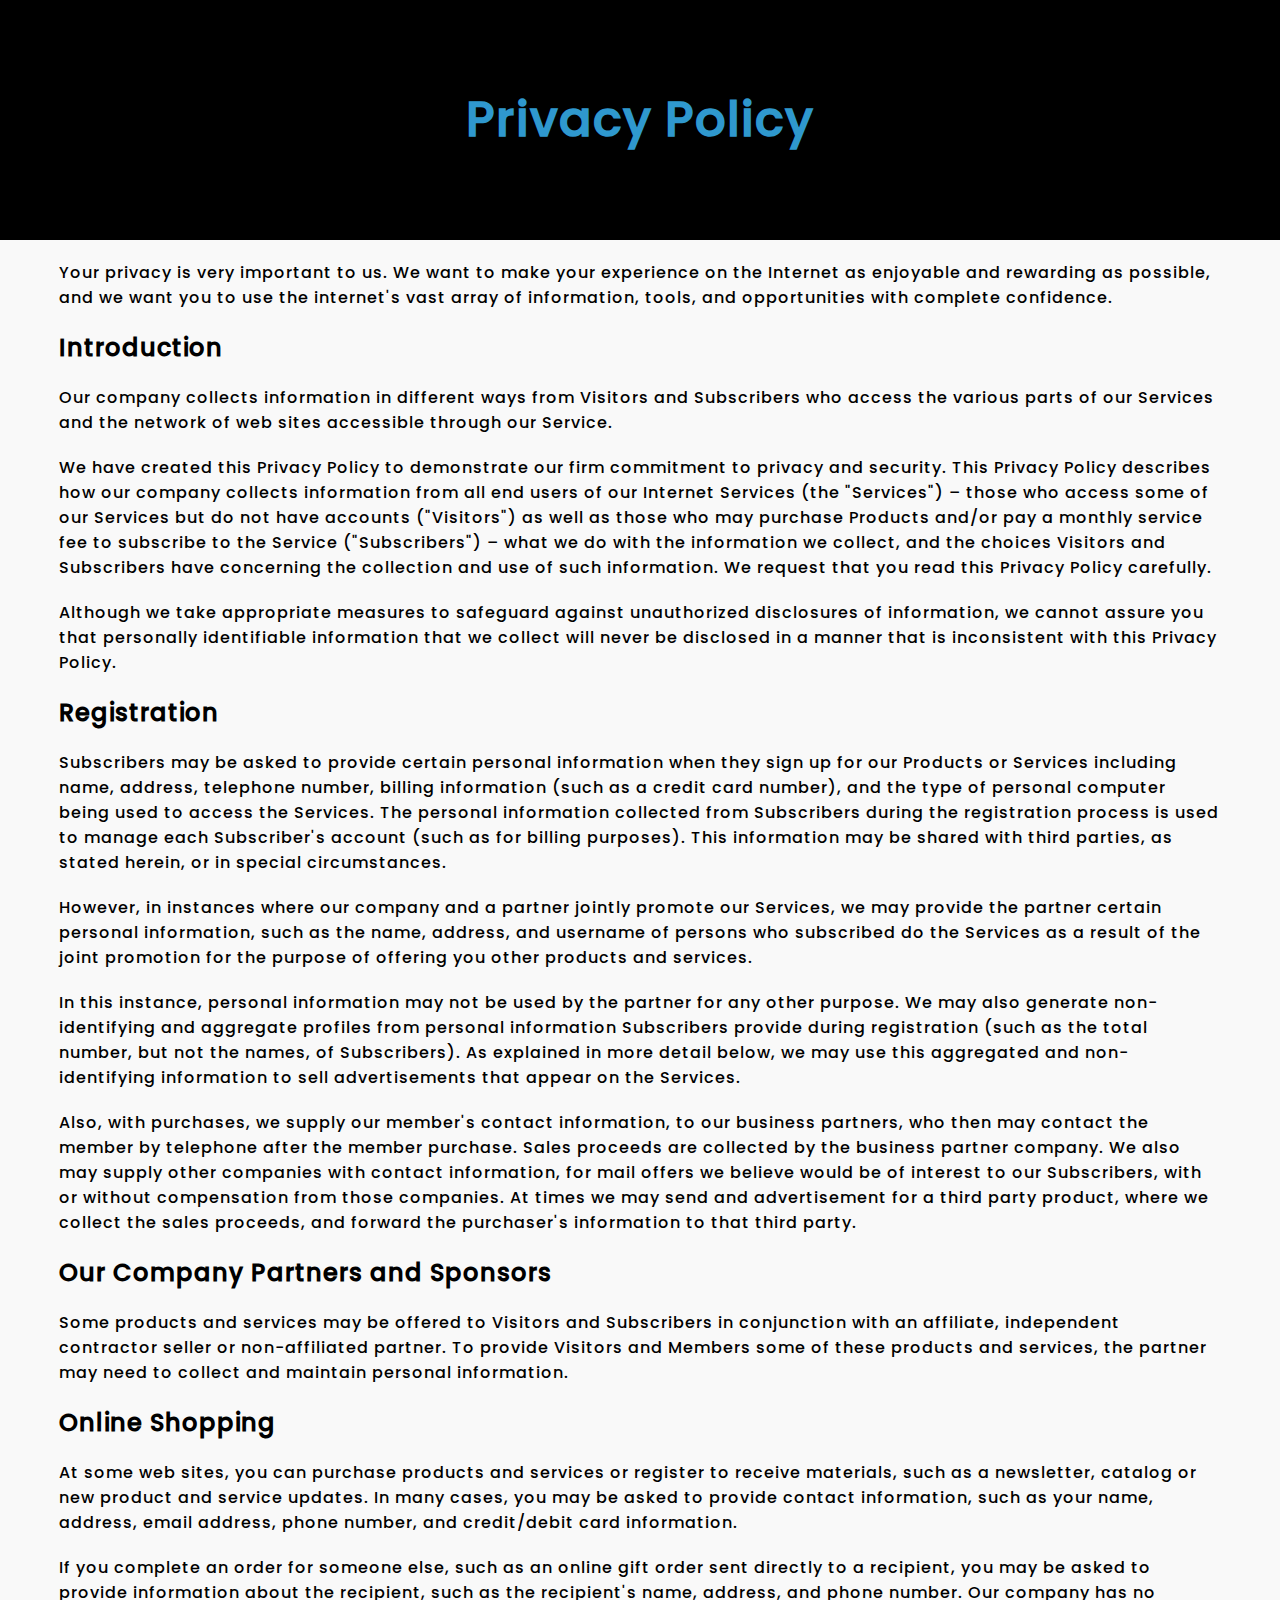
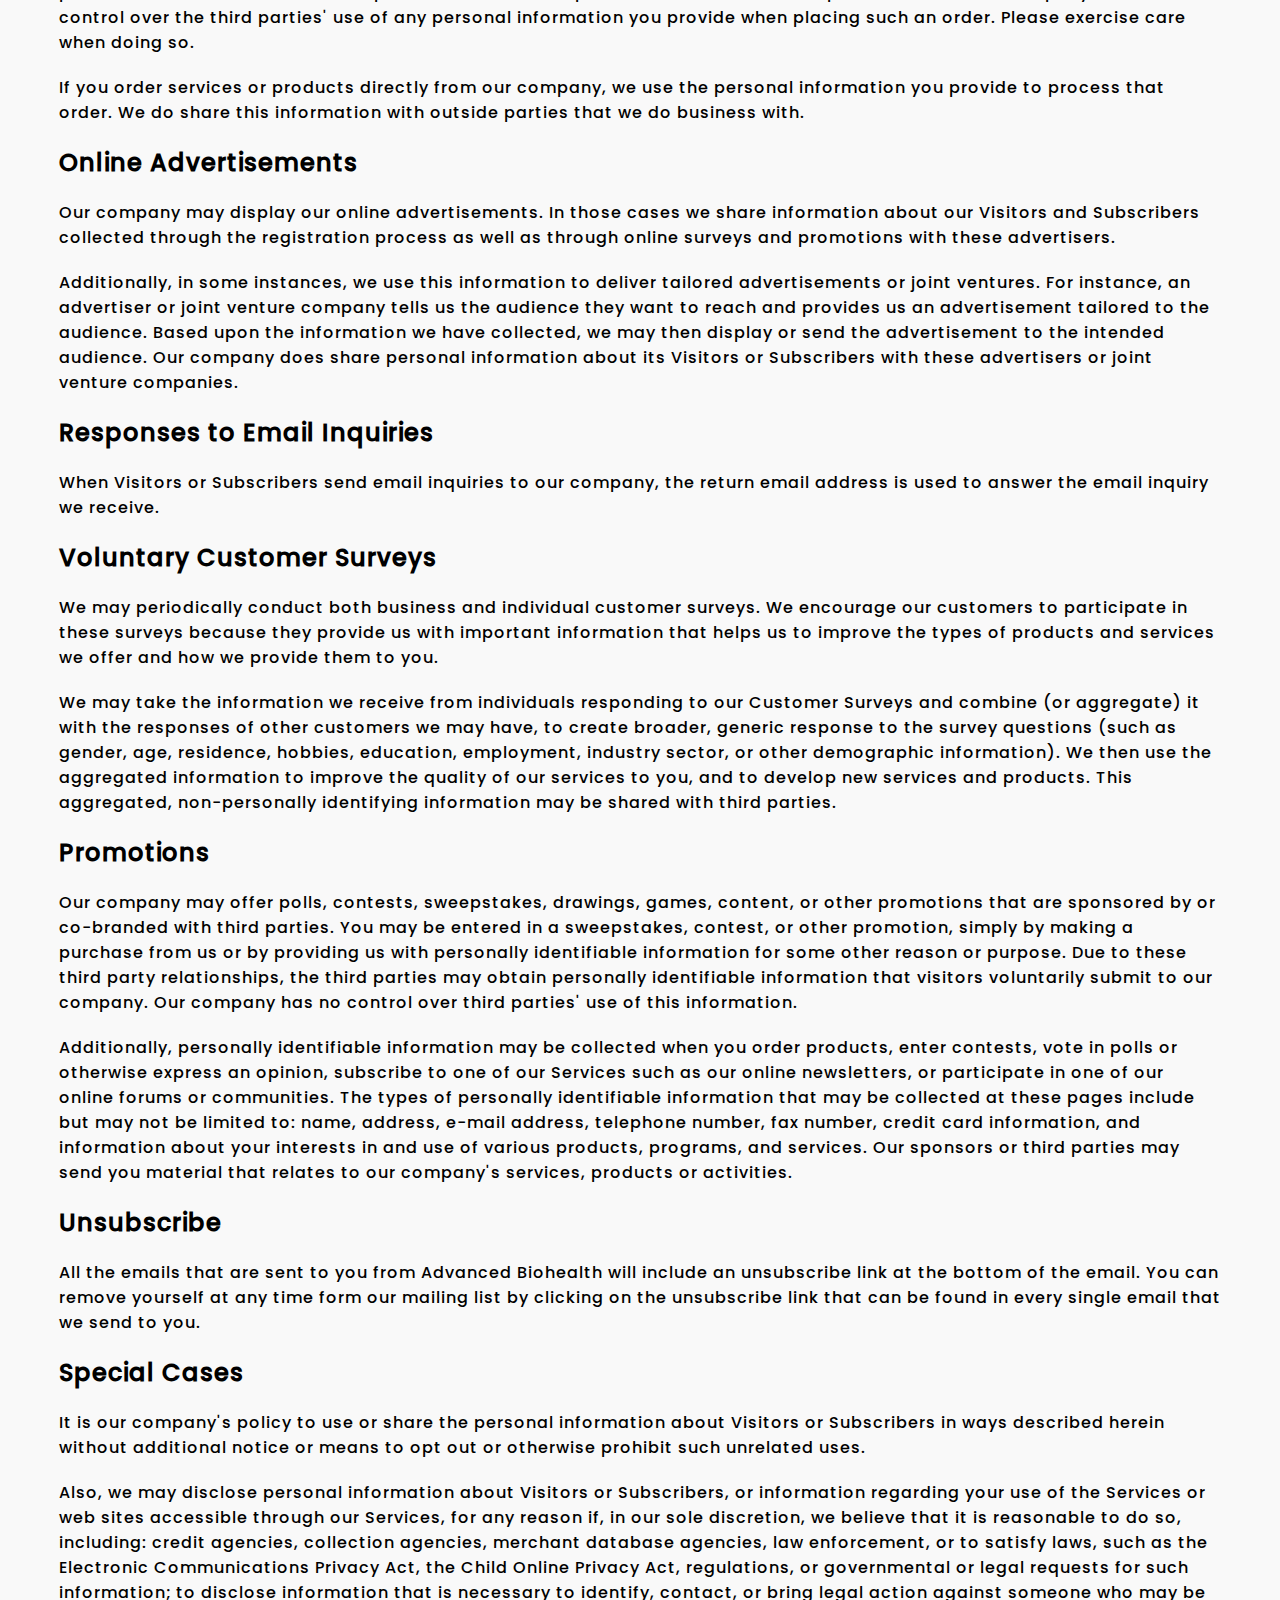
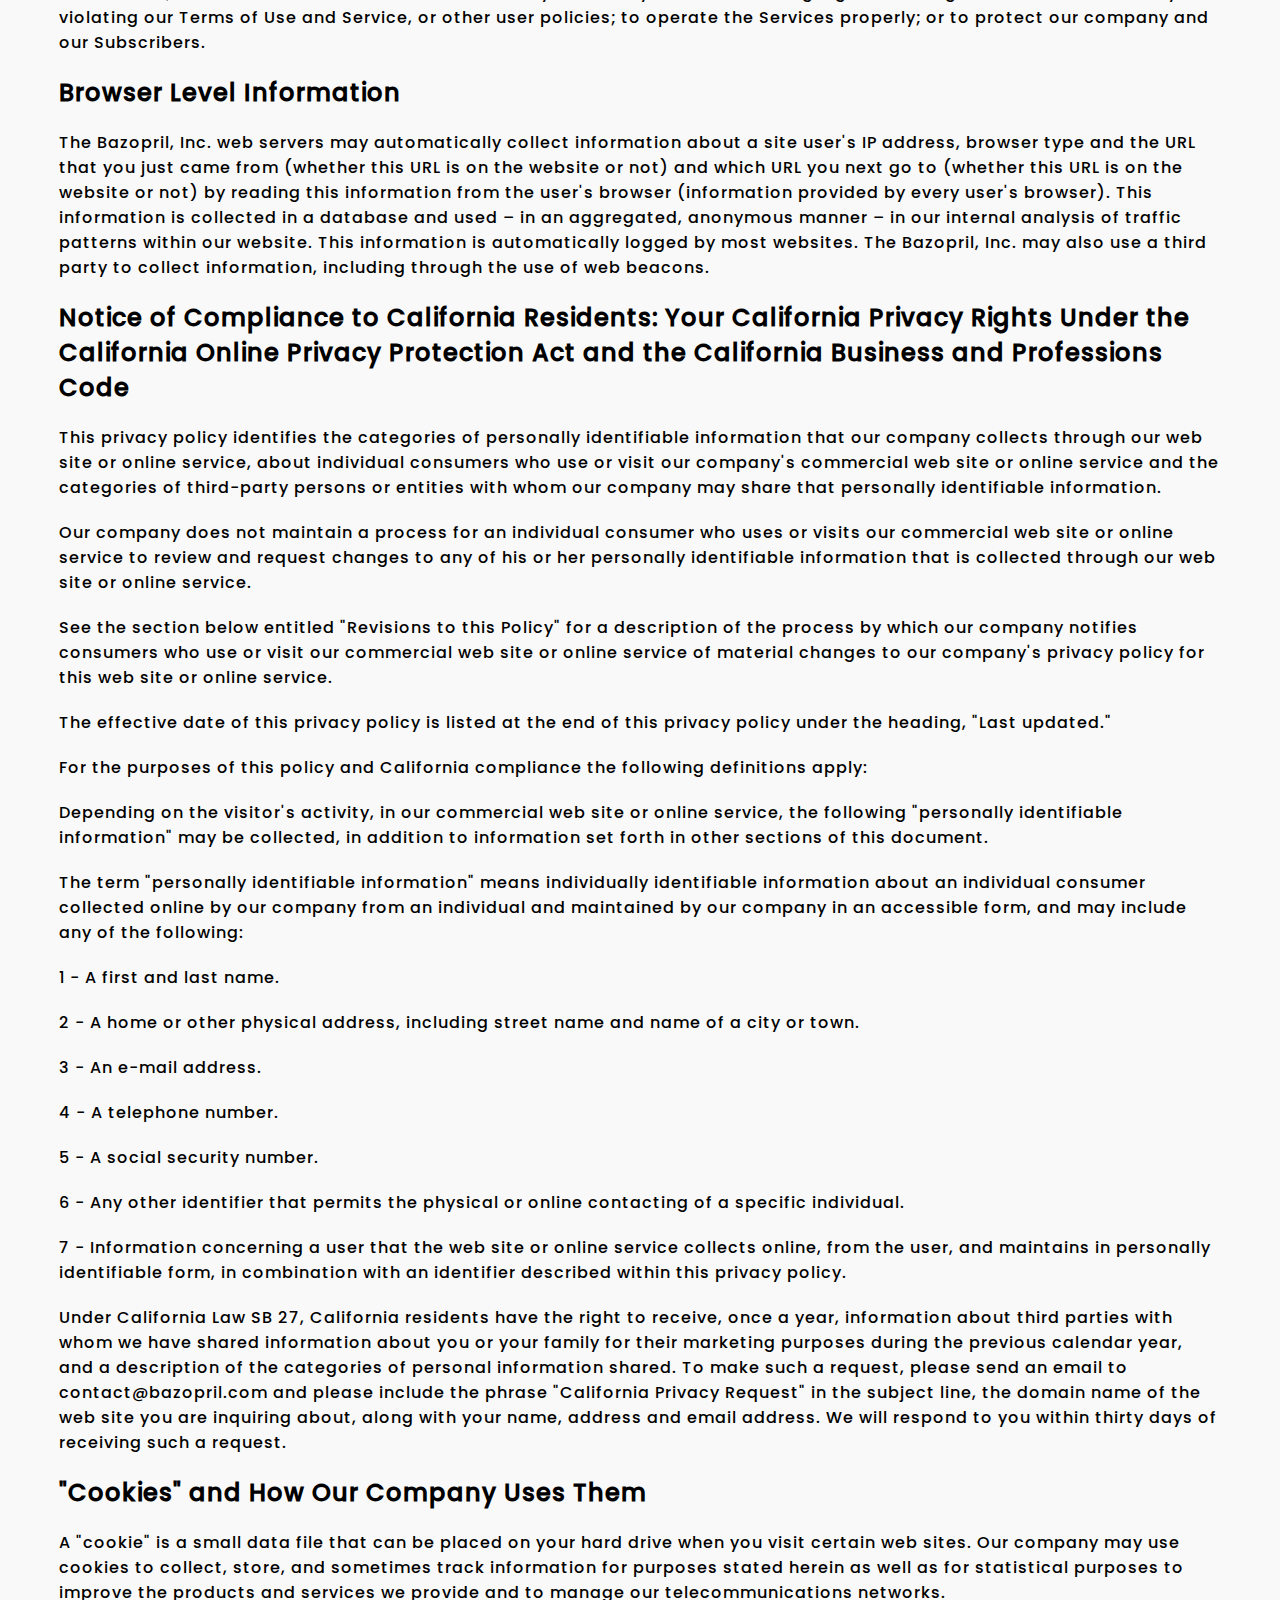
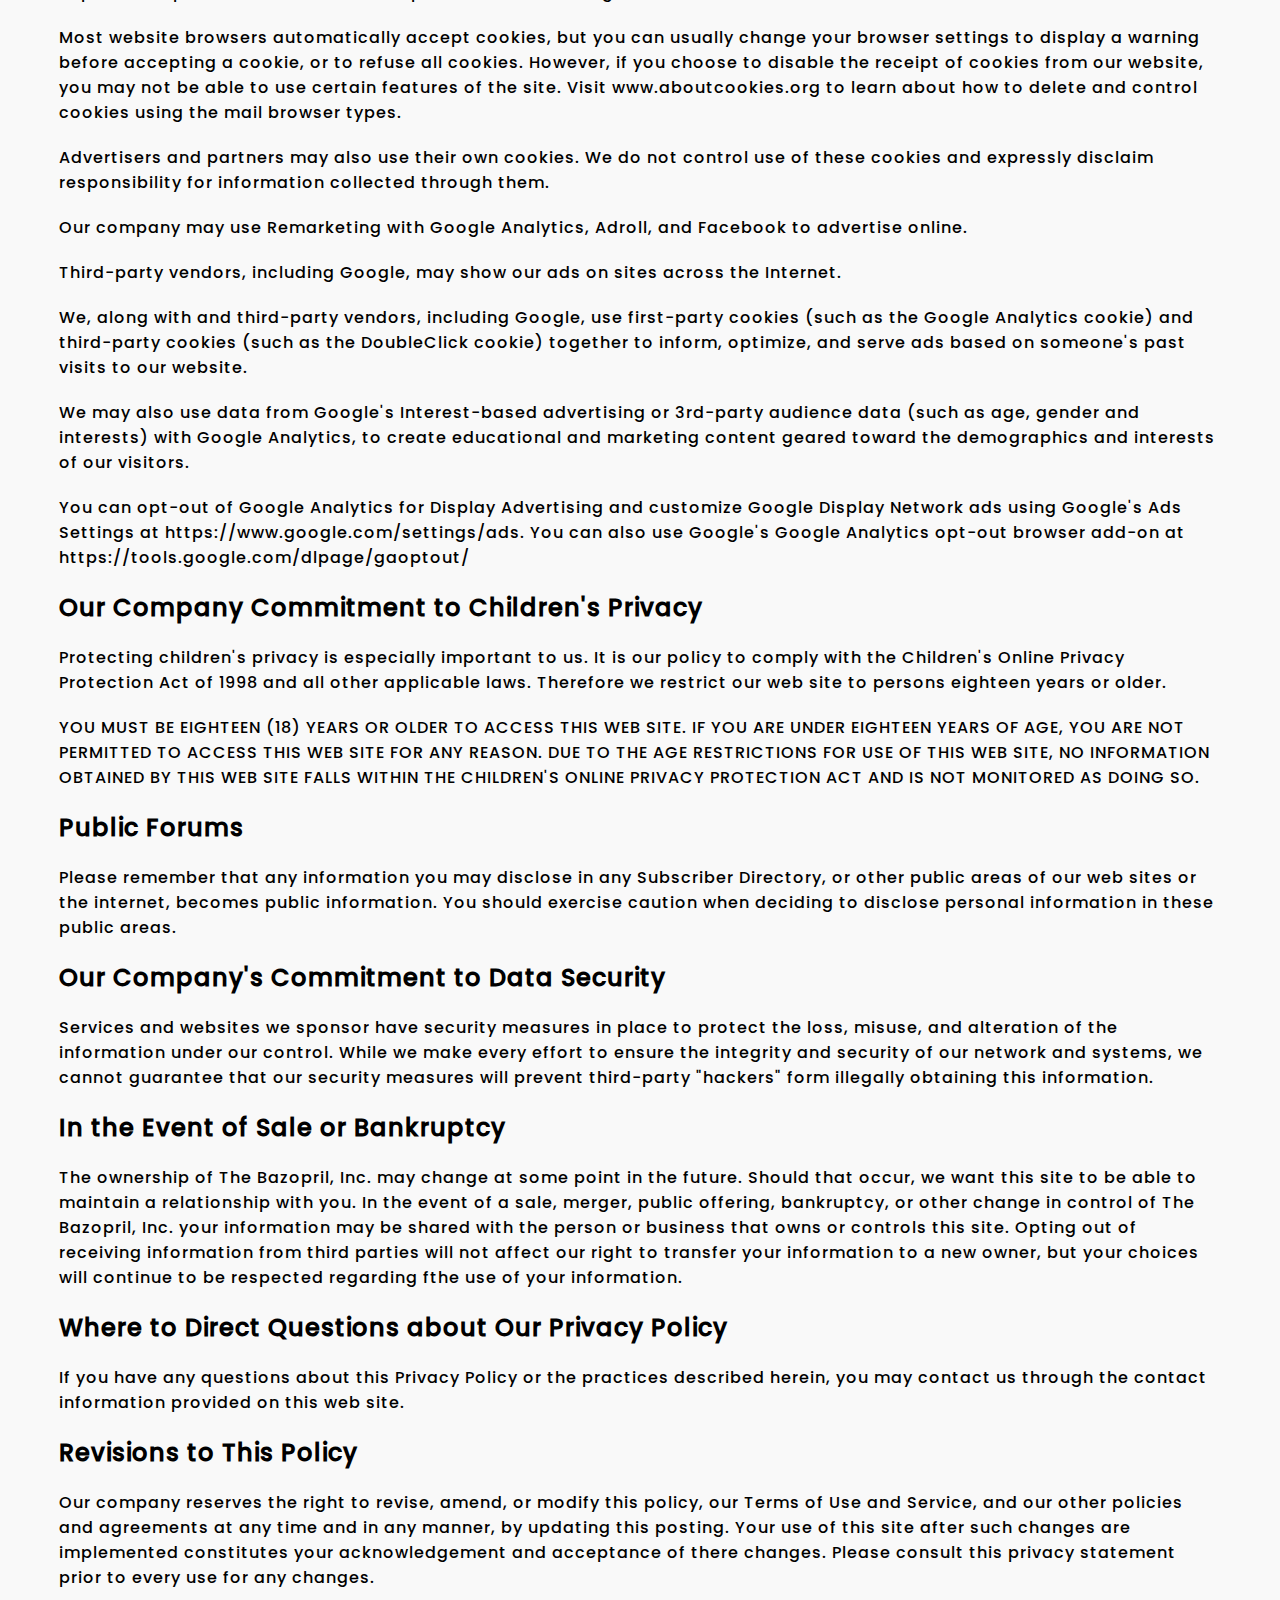
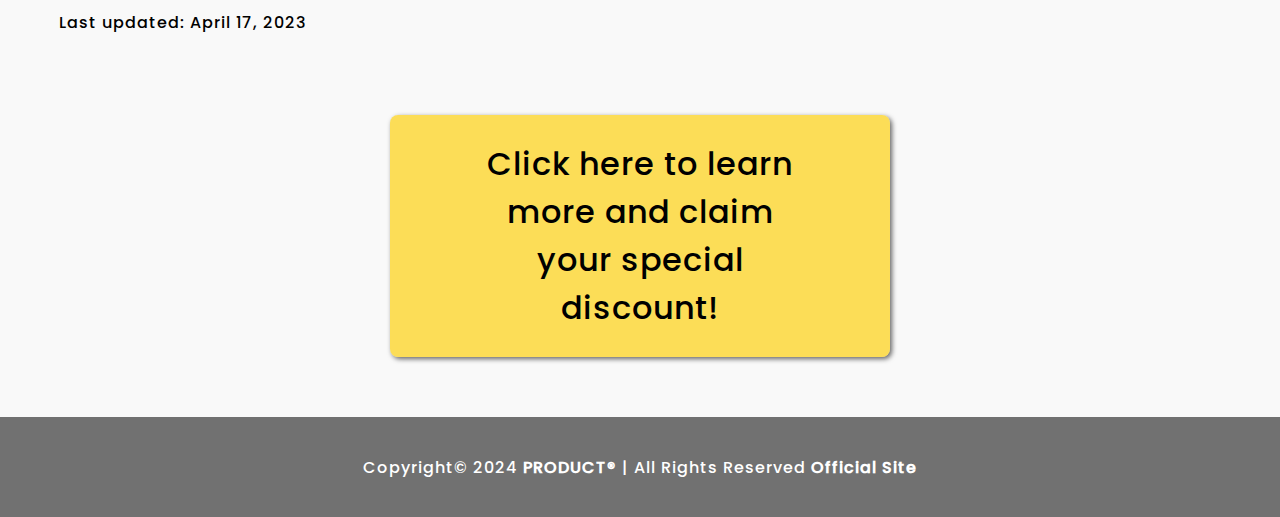
<file: pages/privacy.html>
<!DOCTYPE html>
<html lang="en">
<head>
    <meta charset="UTF-8">
    <meta name="viewport" content="width=device-width, initial-scale=1.0">
    <title>Privacy</title>
    <link rel="stylesheet" href="/style/policy.css"> 
</head>
<body>
    <header>
        <div id="container_header">
            <h1>Privacy Policy</h1>
        </div>
    </header>
    <main>
        <div id="container_main">
            <p>
                Your privacy is very important to us. We want to make your experience on the Internet as enjoyable and rewarding as possible, and we want you to use the internet's vast array of information, tools, and opportunities with complete confidence.
            </p>
            <h2>Introduction</h2>
            <p>
                Our company collects information in different ways from Visitors and Subscribers who access the various parts of our Services and the network of web sites accessible through our Service.
            </p>
            <p>
                We have created this Privacy Policy to demonstrate our firm commitment to privacy and security. This Privacy Policy describes how our company collects information from all end users of our Internet Services (the "Services") – those who access some of our Services but do not have accounts ("Visitors") as well as those who may purchase Products and/or pay a monthly service fee to subscribe to the Service ("Subscribers") – what we do with the information we collect, and the choices Visitors and Subscribers have concerning the collection and use of such information. We request that you read this Privacy Policy carefully.
            </p>
            <p>
                Although we take appropriate measures to safeguard against unauthorized disclosures of information, we cannot assure you that personally identifiable information that we collect will never be disclosed in a manner that is inconsistent with this Privacy Policy.
            </p>
            <h2>Registration</h2>
            <p>
                Subscribers may be asked to provide certain personal information when they sign up for our Products or Services including name, address, telephone number, billing information (such as a credit card number), and the type of personal computer being used to access the Services. The personal information collected from Subscribers during the registration process is used to manage each Subscriber's account (such as for billing purposes). This information may be shared with third parties, as stated herein, or in special circumstances.
            </p>
            <p>
                However, in instances where our company and a partner jointly promote our Services, we may provide the partner certain personal information, such as the name, address, and username of persons who subscribed do the Services as a result of the joint promotion for the purpose of offering you other products and services.
            </p>
            <p>
                In this instance, personal information may not be used by the partner for any other purpose. We may also generate non-identifying and aggregate profiles from personal information Subscribers provide during registration (such as the total number, but not the names, of Subscribers). As explained in more detail below, we may use this aggregated and non-identifying information to sell advertisements that appear on the Services.
            </p>
            <p>
                Also, with purchases, we supply our member's contact information, to our business partners, who then may contact the member by telephone after the member purchase. Sales proceeds are collected by the business partner company. We also may supply other companies with contact information, for mail offers we believe would be of interest to our Subscribers, with or without compensation from those companies. At times we may send and advertisement for a third party product, where we collect the sales proceeds, and forward the purchaser's information to that third party.
            </p>
            <h2>Our Company Partners and Sponsors</h2>
            <p>
                Some products and services may be offered to Visitors and Subscribers in conjunction with an affiliate, independent contractor seller or non-affiliated partner. To provide Visitors and Members some of these products and services, the partner may need to collect and maintain personal information.
            </p>
            <h2>Online Shopping</h2>
            <p>
                At some web sites, you can purchase products and services or register to receive materials, such as a newsletter, catalog or new product and service updates. In many cases, you may be asked to provide contact information, such as your name, address, email address, phone number, and credit/debit card information.
            </p>
            <p>
                If you complete an order for someone else, such as an online gift order sent directly to a recipient, you may be asked to provide information about the recipient, such as the recipient's name, address, and phone number. Our company has no control over the third parties' use of any personal information you provide when placing such an order. Please exercise care when doing so.
            </p>
            <p>
                If you order services or products directly from our company, we use the personal information you provide to process that order. We do share this information with outside parties that we do business with. 
            </p>
            <h2>Online Advertisements</h2>
            <p>
                Our company may display our online advertisements. In those cases we share information about our Visitors and Subscribers collected through the registration process as well as through online surveys and promotions with these advertisers.
            </p>
            <p>
                Additionally, in some instances, we use this information to deliver tailored advertisements or joint ventures. For instance, an advertiser or joint venture company tells us the audience they want to reach and provides us an advertisement tailored to the audience. Based upon the information we have collected, we may then display or send the advertisement to the intended audience. Our company does share personal information about its Visitors or Subscribers with these advertisers or joint venture companies.
            </p>
            <h2>Responses to Email Inquiries</h2>
            <p>
                When Visitors or Subscribers send email inquiries to our company, the return email address is used to answer the email inquiry we receive.
            </p>
            <h2>Voluntary Customer Surveys</h2>
            <p>
                We may periodically conduct both business and individual customer surveys. We encourage our customers to participate in these surveys because they provide us with important information that helps us to improve the types of products and services we offer and how we provide them to you.
            </p>
            <p>
                We may take the information we receive from individuals responding to our Customer Surveys and combine (or aggregate) it with the responses of other customers we may have, to create broader, generic response to the survey questions (such as gender, age, residence, hobbies, education, employment, industry sector, or other demographic information). We then use the aggregated information to improve the quality of our services to you, and to develop new services and products. This aggregated, non-personally identifying information may be shared with third parties.
            </p>
            <h2>Promotions</h2>
            <p>
                Our company may offer polls, contests, sweepstakes, drawings, games, content, or other promotions that are sponsored by or co-branded with third parties. You may be entered in a sweepstakes, contest, or other promotion, simply by making a purchase from us or by providing us with personally identifiable information for some other reason or purpose. Due to these third party relationships, the third parties may obtain personally identifiable information that visitors voluntarily submit to our company. Our company has no control over third parties' use of this information.
            </p>
            <p>
                Additionally, personally identifiable information may be collected when you order products, enter contests, vote in polls or otherwise express an opinion, subscribe to one of our Services such as our online newsletters, or participate in one of our online forums or communities. The types of personally identifiable information that may be collected at these pages include but may not be limited to: name, address, e-mail address, telephone number, fax number, credit card information, and information about your interests in and use of various products, programs, and services. Our sponsors or third parties may send you material that relates to our company's services, products or activities.
            </p>
            <h2>Unsubscribe</h2>
            <p>
                All the emails that are sent to you from Advanced Biohealth will include an unsubscribe link at the bottom of the email. You can remove yourself at any time form our mailing list by clicking on the unsubscribe link that can be found in every single email that we send to you.
            </p>
            <h2>Special Cases</h2>
            <p>
                It is our company's policy to use or share the personal information about Visitors or Subscribers in ways described herein without additional notice or means to opt out or otherwise prohibit such unrelated uses.
            </p>
            <p>
                Also, we may disclose personal information about Visitors or Subscribers, or information regarding your use of the Services or web sites accessible through our Services, for any reason if, in our sole discretion, we believe that it is reasonable to do so, including: credit agencies, collection agencies, merchant database agencies, law enforcement, or to satisfy laws, such as the Electronic Communications Privacy Act, the Child Online Privacy Act, regulations, or governmental or legal requests for such information; to disclose information that is necessary to identify, contact, or bring legal action against someone who may be violating our Terms of Use and Service, or other user policies; to operate the Services properly; or to protect our company and our Subscribers.
            </p>
            <h2>Browser Level Information</h2>
            <p>
                The Bazopril, Inc. web servers may automatically collect information about a site user's IP address, browser type and the URL that you just came from (whether this URL is on the website or not) and which URL you next go to (whether this URL is on the website or not) by reading this information from the user's browser (information provided by every user's browser). This information is collected in a database and used – in an aggregated, anonymous manner – in our internal analysis of traffic patterns within our website. This information is automatically logged by most websites. The Bazopril, Inc. may also use a third party to collect information, including through the use of web beacons.
            </p>
            <h2>Notice of Compliance to California Residents: Your California Privacy Rights Under the California Online Privacy Protection Act and the California Business and Professions Code</h2>
            <p>
                This privacy policy identifies the categories of personally identifiable information that our company collects through our web site or online service, about individual consumers who use or visit our company's commercial web site or online service and the categories of third-party persons or entities with whom our company may share that personally identifiable information.
            </p>
            <p>
                Our company does not maintain a process for an individual consumer who uses or visits our commercial web site or online service to review and request changes to any of his or her personally identifiable information that is collected through our web site or online service.
            </p>
            <p>
                See the section below entitled "Revisions to this Policy" for a description of the process by which our company notifies consumers who use or visit our commercial web site or online service of material changes to our company's privacy policy for this web site or online service.
            </p>
            <p>
                The effective date of this privacy policy is listed at the end of this privacy policy under the heading, "Last updated."
            </p>
            <p>
                For the purposes of this policy and California compliance the following definitions apply:
            </p>
            <p>
                Depending on the visitor's activity, in our commercial web site or online service, the following "personally identifiable information" may be collected, in addition to information set forth in other sections of this document.
            </p>
            <p>
                The term "personally identifiable information" means individually identifiable information about an individual consumer collected online by our company from an individual and maintained by our company in an accessible form, and may include any of the following:
            </p>
            <p>1 - A first and last name. </p>
            <p>2 - A home or other physical address, including street name and name of a city or town.</p>
            <p>3 - An e-mail address. </p>
            <p>4 - A telephone number.</p>
            <p>5 - A social security number.</p>
            <p>6 - Any other identifier that permits the physical or online contacting of a specific individual.</p>
            <p>7 - Information concerning a user that the web site or online service collects online, from the user, and maintains in personally identifiable form, in combination with an identifier described within this privacy policy.</p>
            <p>
                Under California Law SB 27, California residents have the right to receive, once a year, information about third parties with whom we have shared information about you or your family for their marketing purposes during the previous calendar year, and a description of the categories of personal information shared. To make such a request, please send an email to contact@bazopril.com and please include the phrase "California Privacy Request" in the subject line, the domain name of the web site you are inquiring about, along with your name, address and email address. We will respond to you within thirty days of receiving such a request.
            </p>
            <h2>"Cookies" and How Our Company Uses Them</h2>
            <p>
                A "cookie" is a small data file that can be placed on your hard drive when you visit certain web sites. Our company may use cookies to collect, store, and sometimes track information for purposes stated herein as well as for statistical purposes to improve the products and services we provide and to manage our telecommunications networks.
            </p>
            <p>
                Most website browsers automatically accept cookies, but you can usually change your browser settings to display a warning before accepting a cookie, or to refuse all cookies. However, if you choose to disable the receipt of cookies from our website, you may not be able to use certain features of the site. Visit www.aboutcookies.org to learn about how to delete and control cookies using the mail browser types.
            </p>
            <p>
                Advertisers and partners may also use their own cookies. We do not control use of these cookies and expressly disclaim responsibility for information collected through them.
            </p>
            <p>
                Our company may use Remarketing with Google Analytics, Adroll, and Facebook to advertise online.
            </p>        
            <p>Third-party vendors, including Google, may show our ads on sites across the Internet.</p>
            <p>We, along with and third-party vendors, including Google, use first-party cookies (such as the Google Analytics cookie) and third-party cookies (such as the DoubleClick cookie) together to inform, optimize, and serve ads based on someone's past visits to our website.</p>
            <p>
                We may also use data from Google's Interest-based advertising or 3rd-party audience data (such as age, gender and interests) with Google Analytics, to create educational and marketing content geared toward the demographics and interests of our visitors.
            </p>     
            <p>
                You can opt-out of Google Analytics for Display Advertising and customize Google Display Network ads using Google's Ads Settings at https://www.google.com/settings/ads. You can also use Google's Google Analytics opt-out browser add-on at https://tools.google.com/dlpage/gaoptout/
            </p>
            <h2>Our Company Commitment to Children's Privacy</h2>
            <p>
                Protecting children's privacy is especially important to us. It is our policy to comply with the Children's Online Privacy Protection Act of 1998 and all other applicable laws. Therefore we restrict our web site to persons eighteen years or older.
            </p>
            <p>
                YOU MUST BE EIGHTEEN (18) YEARS OR OLDER TO ACCESS THIS WEB SITE. IF YOU ARE UNDER EIGHTEEN YEARS OF AGE, YOU ARE NOT PERMITTED TO ACCESS THIS WEB SITE FOR ANY REASON. DUE TO THE AGE RESTRICTIONS FOR USE OF THIS WEB SITE, NO INFORMATION OBTAINED BY THIS WEB SITE FALLS WITHIN THE CHILDREN'S ONLINE PRIVACY PROTECTION ACT AND IS NOT MONITORED AS DOING SO.
            </p>
            <h2>Public Forums</h2>
            <p>
                Please remember that any information you may disclose in any Subscriber Directory, or other public areas of our web sites or the internet, becomes public information. You should exercise caution when deciding to disclose personal information in these public areas.
            </p>
            <h2>Our Company's Commitment to Data Security</h2>
            <p>
                Services and websites we sponsor have security measures in place to protect the loss, misuse, and alteration of the information under our control. While we make every effort to ensure the integrity and security of our network and systems, we cannot guarantee that our security measures will prevent third-party "hackers" form illegally obtaining this information.
            </p>
            <h2>In the Event of Sale or Bankruptcy</h2>
            <p>
                The ownership of The Bazopril, Inc. may change at some point in the future. Should that occur, we want this site to be able to maintain a relationship with you. In the event of a sale, merger, public offering, bankruptcy, or other change in control of The Bazopril, Inc. your information may be shared with the person or business that owns or controls this site. Opting out of receiving information from third parties will not affect our right to transfer your information to a new owner, but your choices will continue to be respected regarding fthe use of your information.
            </p>
            <h2>Where to Direct Questions about Our Privacy Policy</h2>
            <p>
                If you have any questions about this Privacy Policy or the practices described herein, you may contact us through the contact information provided on this web site.
            </p>
            <h2>Revisions to This Policy</h2>
            <p>
                Our company reserves the right to revise, amend, or modify this policy, our Terms of Use and Service, and our other policies and agreements at any time and in any manner, by updating this posting. Your use of this site after such changes are implemented constitutes your acknowledgement and acceptance of there changes. Please consult this privacy statement prior to every use for any changes.
            </p>
            <p>Last updated: April 17, 2023</p>
            <div id="button">
                <div id="button_two">
                    <a href=""
                    target="_self"><button>Click here to learn more and claim your special discount!</button></a>
                </div>
            </div>
        </div>
    </main>
    <footer>
        <div id="container_footer"> 
            <p id="p_footer">
                Copyright&copy; 2024 <a href=""
                target="_self"><strong>PRODUCT®</strong></a>
                | All Rights Reserved <strong><a href="/index.html">Official Site</a></strong>
            </p>
        </div>
    </footer>
</body>
</html>
</file>
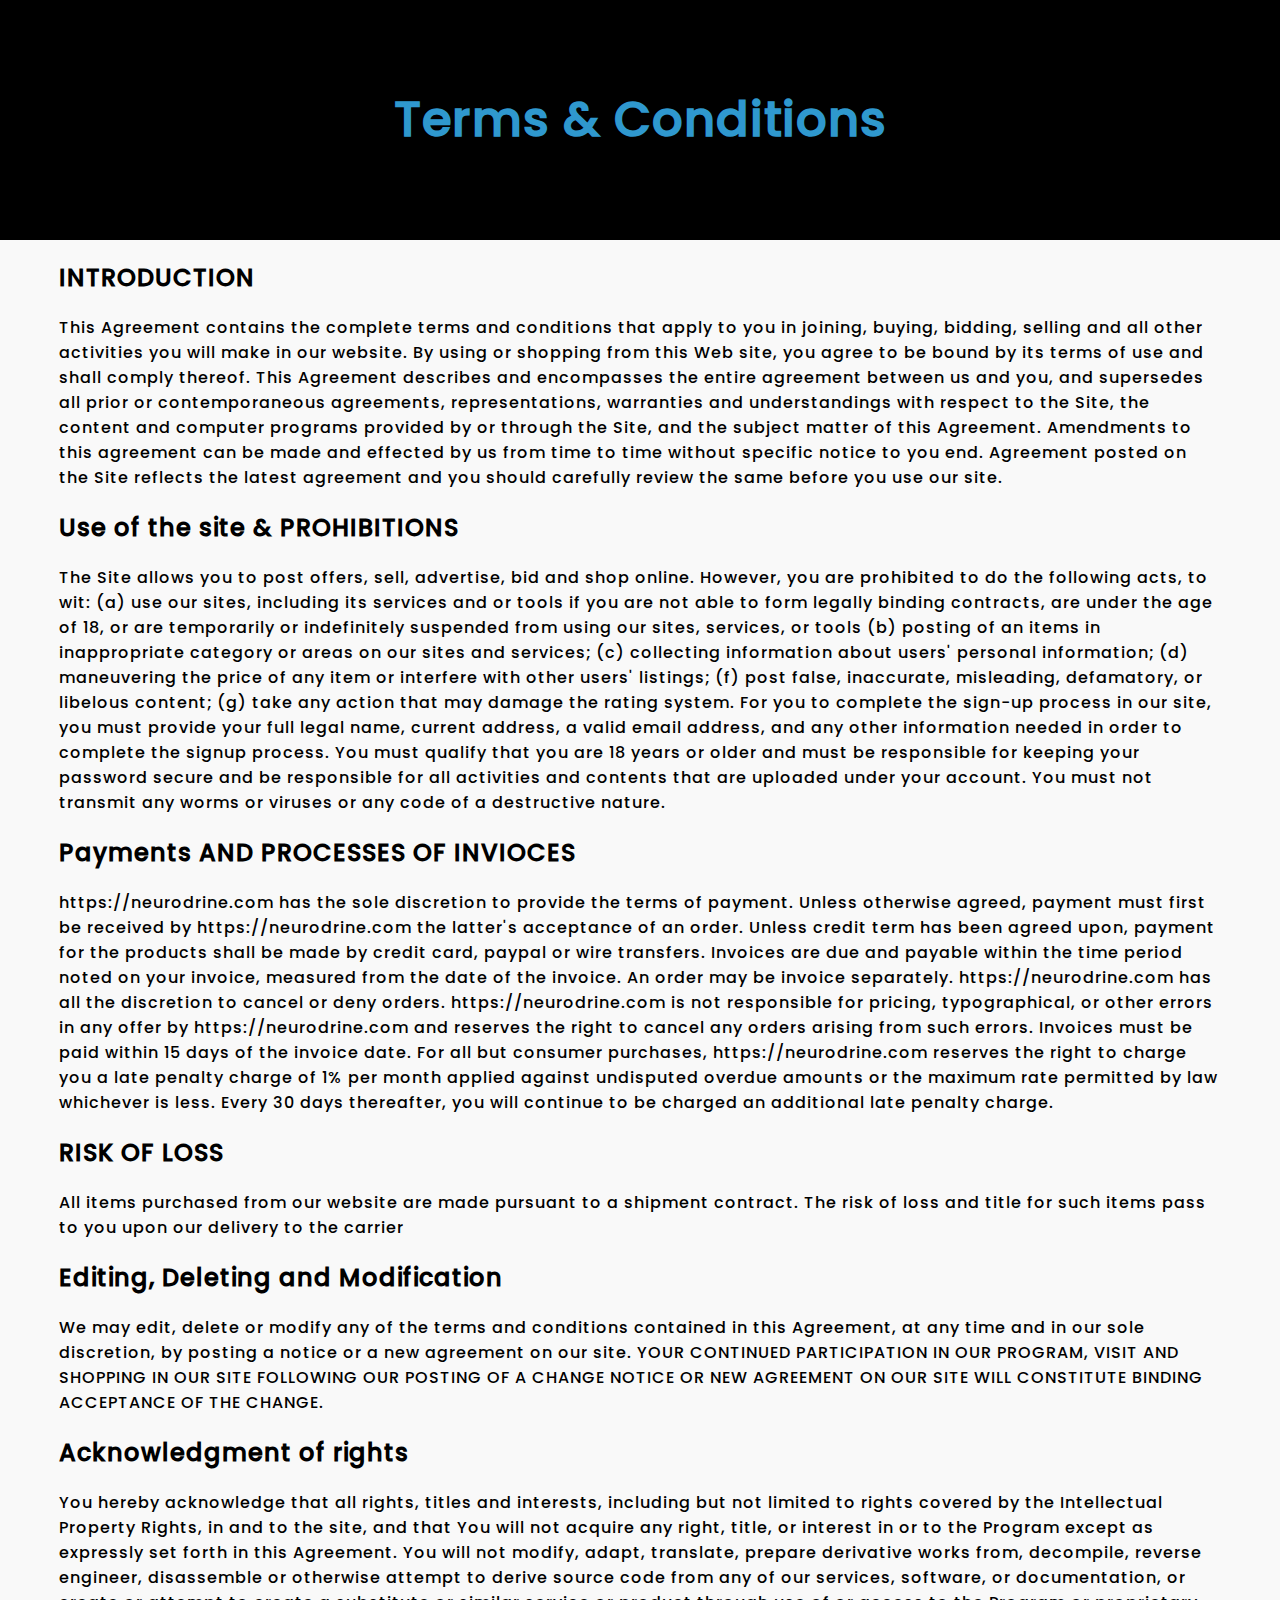
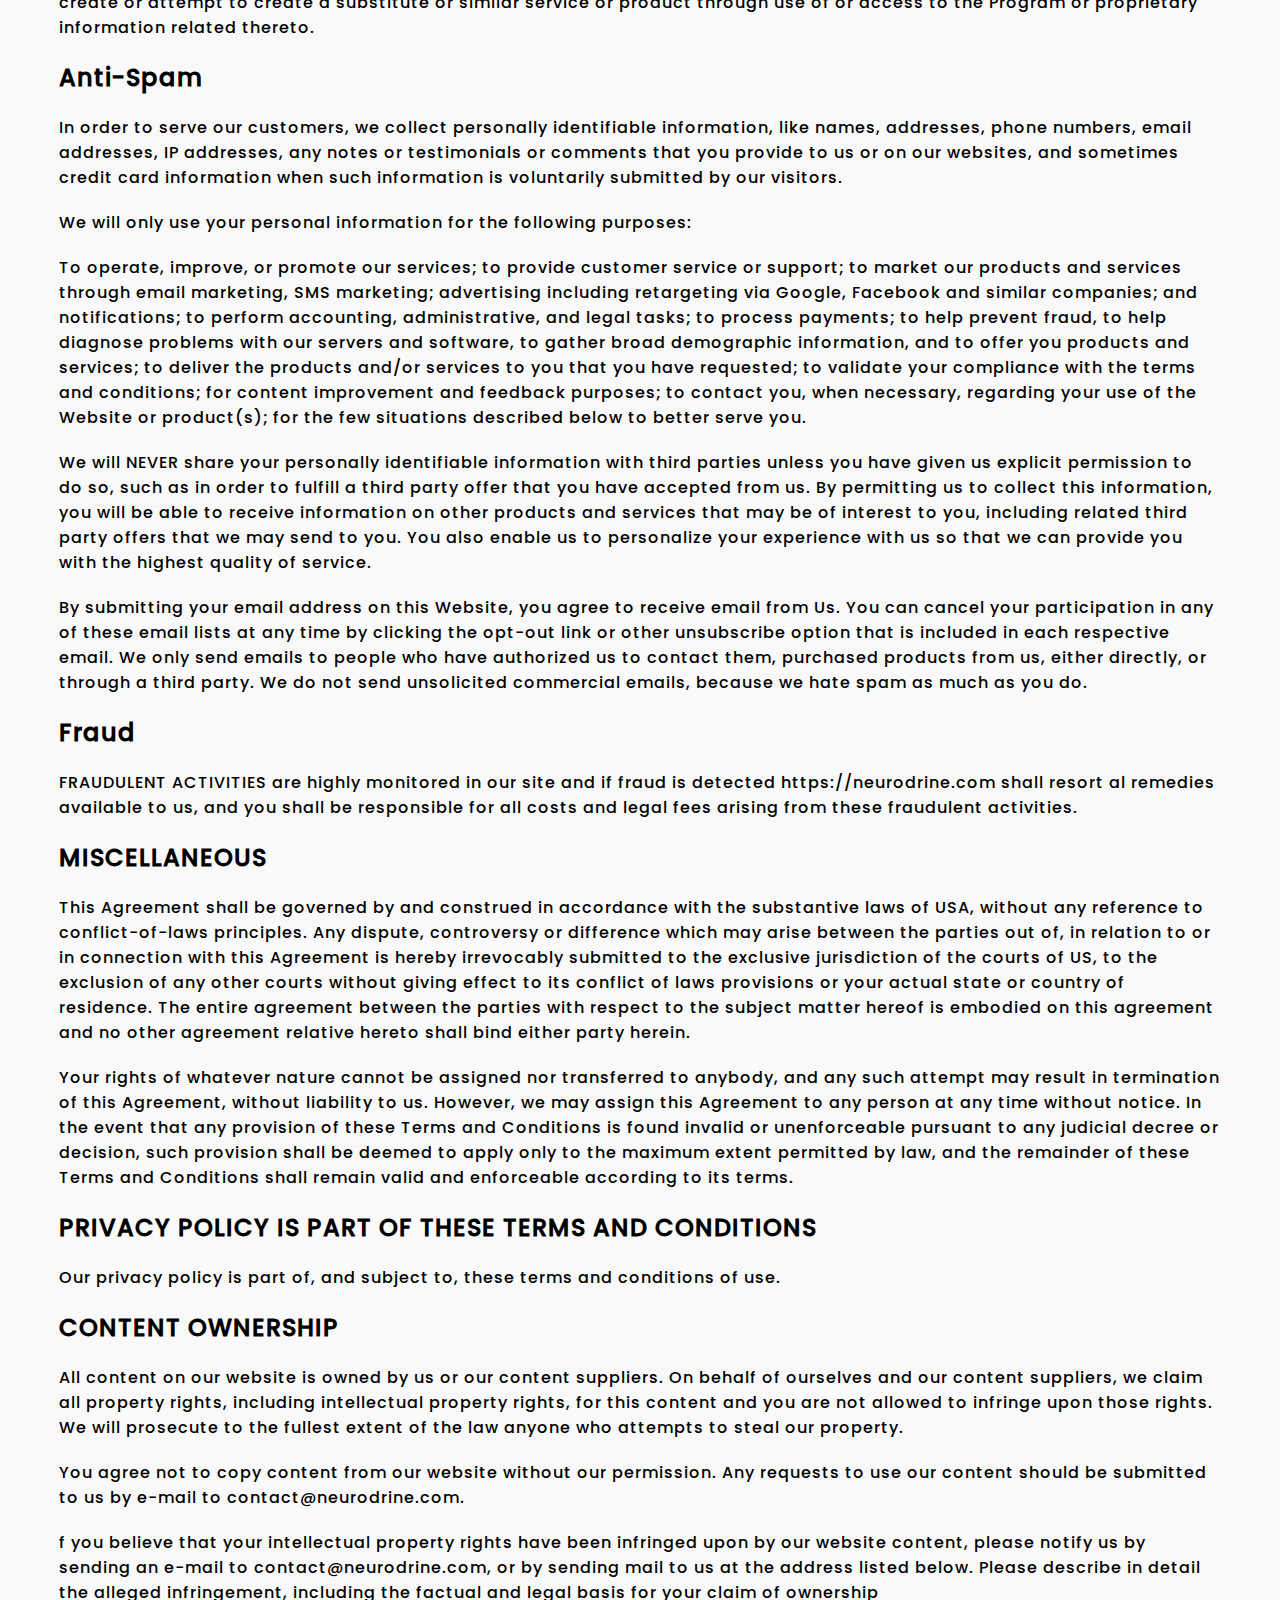
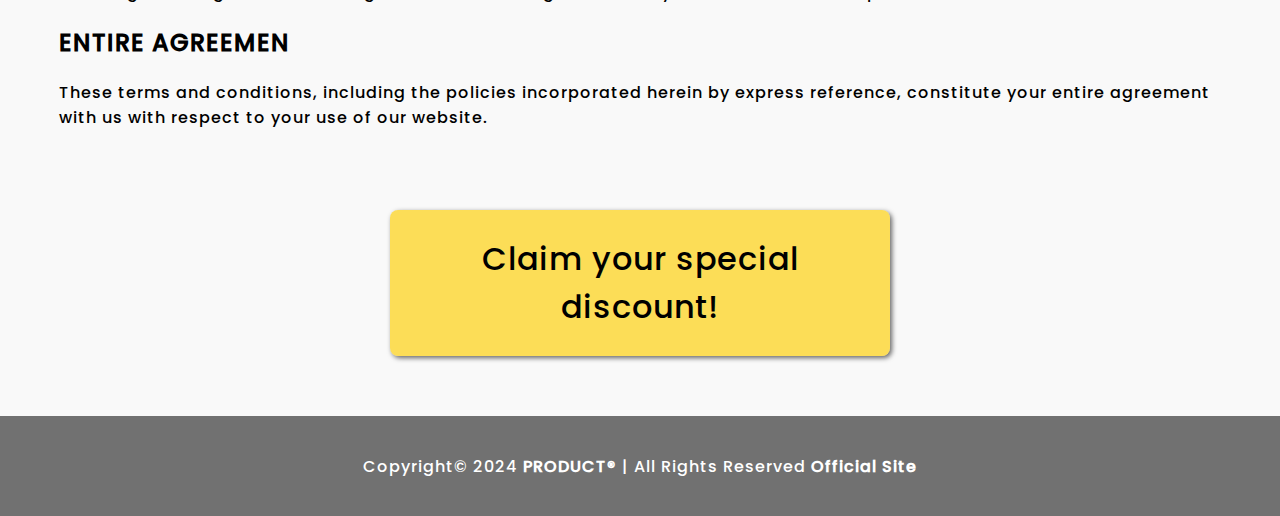
<file: pages/terms.html>
<!DOCTYPE html>
<html lang="en">
<head>
    <meta charset="UTF-8">
    <meta name="viewport" content="width=device-width, initial-scale=1.0">
    <title>Terms</title>
    <link rel="stylesheet" href="/style/policy.css"> 
</head>
<body>
    <header>
        <div id="container_header">
            <h1>Terms & Conditions</h1>
        </div>
    </header>
    <main>
        <div id="container_main">
            <h2>INTRODUCTION</h2>
            <p>
                This Agreement contains the complete terms and conditions that apply to you in joining, 
                buying, bidding, selling and all other activities you will make in our website. By using 
                or shopping from this Web site, you agree to be bound by its terms of use and shall comply
                thereof. This Agreement describes and encompasses the entire agreement between us and you,
                and supersedes all prior or contemporaneous agreements, representations, warranties and
                understandings with respect to the Site, the content and computer programs provided by 
                or through the Site, and the subject matter of this Agreement. Amendments to this 
                agreement can be made and effected by us from time to time without specific notice to
                you end. Agreement posted on the Site reflects the latest agreement and you should
                carefully review the same before you use our site.
            </p>
            <h2>Use of the site & PROHIBITIONS</h2>
            <p>
                The Site allows you to post offers, sell, advertise, bid and shop online. However, you 
                are prohibited to do the following acts, to wit: (a) use our sites, including its services
                and or tools if you are not able to form legally binding contracts, are under the age of 18, 
                or are temporarily or indefinitely suspended from using our sites, services, or tools (b) 
                posting of an items in inappropriate category or areas on our sites and services; (c) 
                collecting information about users' personal information; (d) maneuvering the price of any 
                item or interfere with other users' listings; (f) post false, inaccurate, misleading, 
                defamatory, or libelous content; (g) take any action that may damage the rating system. For 
                you to complete the sign-up process in our site, you must provide your full legal name, 
                current address, a valid email address, and any other information needed in order to complete 
                the signup process. You must qualify that you are 18 years or older and must be responsible 
                for keeping your password secure and be responsible for all activities and contents that are 
                uploaded under your account. You must not transmit any worms or viruses or any code of a 
                destructive nature.
            </p>
            <h2>Payments AND PROCESSES OF INVIOCES</h2>
            <p>
                https://neurodrine.com has the sole discretion to provide the terms of payment. Unless 
                otherwise agreed, payment must first be received by https://neurodrine.com the latter's 
                acceptance of an order. Unless credit term has been agreed upon, payment for the products 
                shall be made by credit card, paypal or wire transfers. Invoices are due and payable within 
                the time period noted on your invoice, measured from the date of the invoice. An order may 
                be invoice separately. https://neurodrine.com has all the discretion to cancel or deny 
                orders. https://neurodrine.com is not responsible for pricing, typographical, or other 
                errors in any offer by https://neurodrine.com and reserves the right to cancel any orders 
                arising from such errors. Invoices must be paid within 15 days of the invoice date. For all 
                but consumer purchases, https://neurodrine.com reserves the right to charge you a late 
                penalty charge of 1% per month applied against undisputed overdue amounts or the maximum 
                rate permitted by law whichever is less. Every 30 days thereafter, you will continue to be 
                charged an additional late penalty charge.
            </p>
            <h2>RISK OF LOSS</h2>
            <p>
                All items purchased from our website are made pursuant to a shipment contract. The risk of 
                loss and title for such items pass to you upon our delivery to the carrier
            </p>
            <h2>Editing, Deleting and Modification</h2>
            <p>
                We may edit, delete or modify any of the terms and conditions contained in this Agreement, 
                at any time and in our sole discretion, by posting a notice or a new agreement on our site. 
                YOUR CONTINUED PARTICIPATION IN OUR PROGRAM, VISIT AND SHOPPING IN OUR SITE FOLLOWING OUR 
                POSTING OF A CHANGE NOTICE OR NEW AGREEMENT ON OUR SITE WILL CONSTITUTE BINDING ACCEPTANCE 
                OF THE CHANGE.
            </p>
            <h2>Acknowledgment of rights</h2>
            <p>
                You hereby acknowledge that all rights, titles and interests, including but not limited to 
                rights covered by the Intellectual Property Rights, in and to the site, and that You will 
                not acquire any right, title, or interest in or to the Program except as expressly set 
                forth in this Agreement. You will not modify, adapt, translate, prepare derivative works 
                from, decompile, reverse engineer, disassemble or otherwise attempt to derive source code 
                from any of our services, software, or documentation, or create or attempt to create a 
                substitute or similar service or product through use of or access to the Program or 
                proprietary information related thereto.
            </p>
            <h2>Anti-Spam</h2>
            <p>
                In order to serve our customers, we collect personally identifiable information, like 
                names, addresses, phone numbers, email addresses, IP addresses, any notes or testimonials 
                or comments that you provide to us or on our websites, and sometimes credit card 
                information when such information is voluntarily submitted by our visitors.
            </p>
            <p>
                We will only use your personal information for the following purposes:
            </p>
            <p>
                To operate, improve, or promote our services; to provide customer service or support; to 
                market our products and services through email marketing, SMS marketing; advertising 
                including retargeting via Google, Facebook and similar companies; and notifications; 
                to perform accounting, administrative, and legal tasks; to process payments; to help 
                prevent fraud, to help diagnose problems with our servers and software, to gather broad 
                demographic information, and to offer you products and services; to deliver the products 
                and/or services to you that you have requested; to validate your compliance with the terms 
                and conditions; for content improvement and feedback purposes; to contact you, when 
                necessary, regarding your use of the Website or product(s); for the few situations 
                described below to better serve you.
            </p>
            <p>
                We will NEVER share your personally identifiable information with third parties unless 
                you have given us explicit permission to do so, such as in order to fulfill a third party 
                offer that you have accepted from us. By permitting us to collect this information, you 
                will be able to receive information on other products and services that may be of interest 
                to you, including related third party offers that we may send to you. You also enable us 
                to personalize your experience with us so that we can provide you with the highest quality 
                of service.
            </p>
            <p>
                By submitting your email address on this Website, you agree to receive email from Us. You 
                can cancel your participation in any of these email lists at any time by clicking the 
                opt-out link or other unsubscribe option that is included in each respective email. 
                We only send emails to people who have authorized us to contact them, purchased products 
                from us, either directly, or through a third party. We do not send unsolicited commercial 
                emails, because we hate spam as much as you do.
            </p>
            <h2>Fraud</h2>
            <p>
                FRAUDULENT ACTIVITIES are highly monitored in our site and if fraud is detected 
                https://neurodrine.com shall resort al remedies available to us, and you shall be 
                responsible for all costs and legal fees arising from these fraudulent activities.
            </p>
            <h2>MISCELLANEOUS</h2>
            <p>
                This Agreement shall be governed by and construed in accordance with the substantive laws 
                of USA, without any reference to conflict-of-laws principles. Any dispute, controversy or 
                difference which may arise between the parties out of, in relation to or in connection 
                with this Agreement is hereby irrevocably submitted to the exclusive jurisdiction of the 
                courts of US, to the exclusion of any other courts without giving effect to its conflict 
                of laws provisions or your actual state or country of residence. The entire agreement 
                between the parties with respect to the subject matter hereof is embodied on this 
                agreement and no other agreement relative hereto shall bind either party herein.
            </p>
            <p>
                Your rights of whatever nature cannot be assigned nor transferred to anybody, and any such 
                attempt may result in termination of this Agreement, without liability to us. However, 
                we may assign this Agreement to any person at any time without notice. In the event that 
                any provision of these Terms and Conditions is found invalid or unenforceable pursuant to 
                any judicial decree or decision, such provision shall be deemed to apply only to the 
                maximum extent permitted by law, and the remainder of these Terms and Conditions shall 
                remain valid and enforceable according to its terms.
            </p>
            <h2>PRIVACY POLICY IS PART OF THESE TERMS AND CONDITIONS</h2>
            <p>
                Our privacy policy is part of, and subject to, these terms and conditions of use.
            </p>
            <h2>CONTENT OWNERSHIP</h2>
            <p>
                All content on our website is owned by us or our content suppliers. On behalf of ourselves 
                and our content suppliers, we claim all property rights, including intellectual property 
                rights, for this content and you are not allowed to infringe upon those rights. We will 
                prosecute to the fullest extent of the law anyone who attempts to steal our property.
            </p>
            <p>
                You agree not to copy content from our website without our permission. Any requests to use 
                our content should be submitted to us by e-mail to contact@neurodrine.com.
            </p>
            <p>
                f you believe that your intellectual property rights have been infringed upon by our 
                website content, please notify us by sending an e-mail to contact@neurodrine.com, or by 
                sending mail to us at the address listed below. Please describe in detail the alleged
                infringement, including the factual and legal basis for your claim of ownership
            </p>
            <h2>ENTIRE AGREEMEN</h2>
            <p>
                These terms and conditions, including the policies incorporated herein by express 
                reference, constitute your entire agreement with us with respect to your use of our 
                website.
            </p>
            <div id="button">
                <div id="button_two">
                    <a href=""
                    target="_self"><button>Claim your special discount!</button></a>
                </div>
            </div>
        </div>
    </main>
    <footer>
        <div id="container_footer"> 
            <p id="p_footer">
                Copyright&copy; 2024 <a href=""
                target="_self"><strong>PRODUCT®</strong></a>
                | All Rights Reserved <strong><a href="/index.html">Official Site</a></strong>
            </p>
        </div>
    </footer>
</body>
</html>
</file>
<file: style/policy.css>
@charset "UTF-8";
@font-face {
    font-family: 'Quicksand';
    src: url(/fonts/Quicksand/Quicksand-VariableFont_wght.ttf) format('truetype');
}
@font-face {
    font-family: 'Inter';
    src: url(/fonts/Inter/Inter-VariableFont_slnt\,wght.ttf) format('truetype');
}
@font-face {
    font-family: 'poppins';
    src: url(/fonts/Poppins/Poppins-Medium.ttf) format('truetype');
}
* {
    margin: 0;
    padding: 0;
    box-sizing: border-box;
    letter-spacing: 1px;
    word-spacing: 0px;
    word-wrap: break-word; 
    box-sizing: border-box;
    font-family: 'poppins', 'Quicksland', sans-serif;
    
}
body {
    display: flex;
    flex-direction: column;
    align-items: center;
    justify-content: space-between;
    width: 100%;
    height: 100vh;
    margin: 0px;
}
a {
    text-decoration: none;
}
/* Header */
header {
    display: flex;
    background-color: #000000 ;
    color: #2F98CE;
    padding: 20px;
    width: 100%;
    font-size: 1.5em;
}
#container_header {
    display: flex;
    justify-content: center;
    align-items: center;
    width: 1162px; 
    height: 200px;
    margin: 0 auto; 
}
/* Main */
main {
    display: flex;
    background-color: #F9F9F9;
    color: black;
    width: 100%;
}
#container_main {
    display: flex;
    flex-direction: column;
    justify-content: space-between;
    width: 1162px; 
    margin: 0 auto; 
    margin-bottom: 60px;
}
main div p, h2 {
    margin-top: 20px;
}
#button {
    display: flex;
    width: 100%;
    justify-content: center;
    margin-top: 50px;
}
#button_two button{
    width: 500px;
    padding: 25px 85px;
    background-color: #fdcf03a8;
    font-weight: 600px;
    color: black;
    border: none;
    border-radius: 8px;
    box-shadow: 2px 2px 5px rgba(0, 0, 0, 0.599);
    cursor: pointer;
    font-size: 2em; 
    margin-top: 30px;
    transition: transform .2s ease;
}
#button_two button:hover {
    color: black;
    transform: scale(1.02);
}
/* Footer */
footer {
    display: flex;
    justify-content: center;
    align-items: center;
    background-color: rgba(0, 0, 0, 0.555); 
    color: white;
    width: 100%;
    height: auto;
}
#container_footer{
    display: flex;
    flex-direction: column;
    justify-content: center;
    align-items: center;
    height: 100px;
}
#div_footer_one {
    display: flex;
}
footer div p a {
    color: white;
}
/* Media Query para telas menores (até 768px) */
@media (max-width: 768px) {
    h1 {
        font-size: 1em;
    }
    #container_main {
        display: flex;
        width: 90%;
    }
    #button {
        display: flex;
        justify-content: center;
        align-items: center;
    }
    #button_two {
        display: flex;
        justify-content: center;
    }
    #button_two button {
        font-size: 1.2em;
        width: 300px;
    }
    #container_footer {
        font-size: 0.7em;
        height: 50px;
    }

}
@media (min-width: 769px) and (max-width: 1179px) {
    #container_main {
        display: flex;
        width: 90%;
    }
}
</file>
